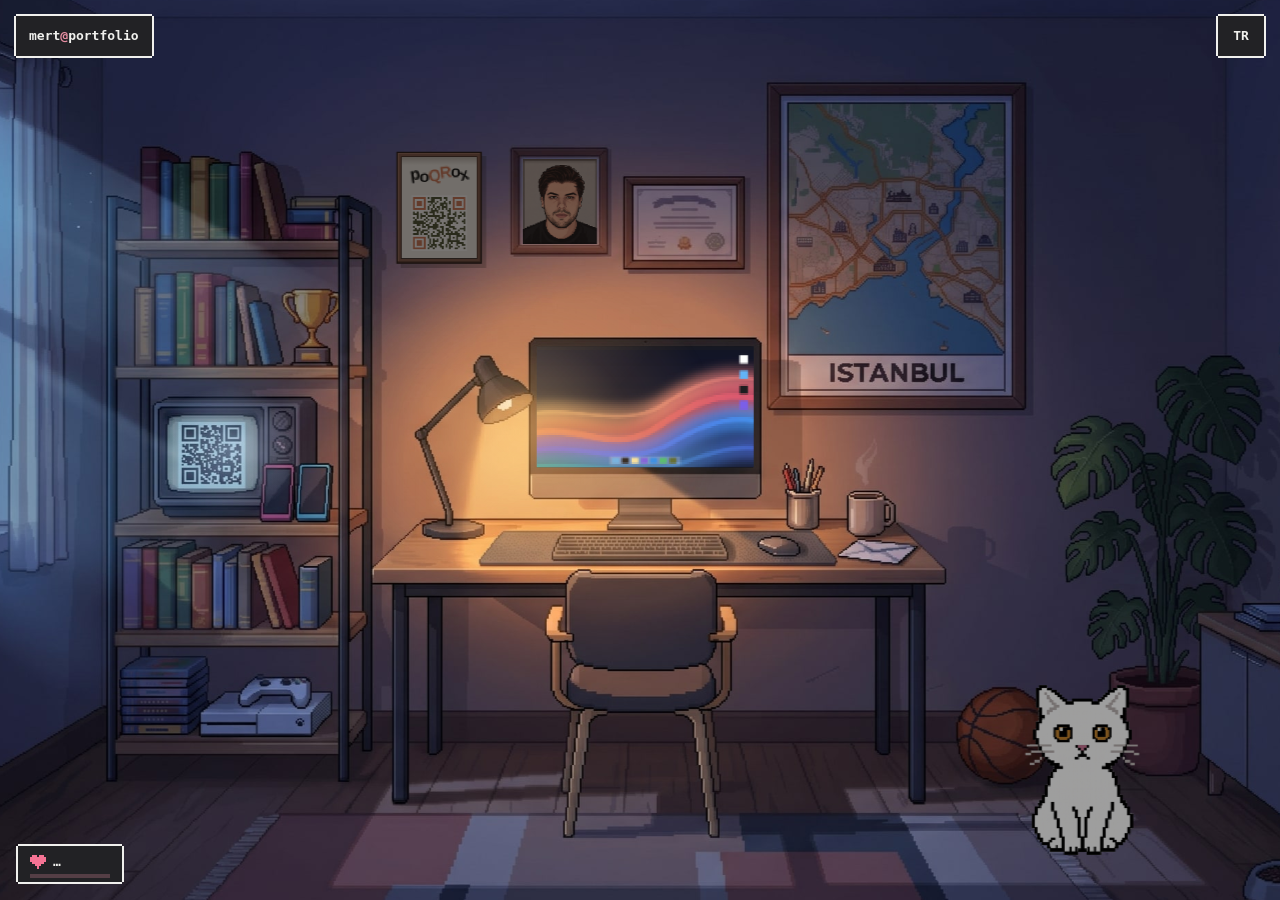
<file: index.html>
<!doctype html>
<html lang="en"><head>
<meta charset="utf-8">
<meta name="viewport" content="width=device-width, initial-scale=1, viewport-fit=cover">
<title>Mert Pural</title>
<meta name="description" content="Mert Pural, Computer Engineering student. Web, desktop and 3D projects.">
<meta name="theme-color" content="#fbf8f3">
<link rel="icon" href="favicon.svg" type="image/svg+xml">
<link rel="icon" href="favicon.png" type="image/png">
<link rel="apple-touch-icon" href="apple-touch-icon.png">
<link rel="manifest" href="manifest.webmanifest">
<meta property="og:type" content="website">
<meta property="og:title" content="Mert Pural">
<meta property="og:description" content="Computer Engineering student. Web, desktop and 3D projects.">
<meta property="og:url" content="https://mertpural.github.io/">
<meta property="og:image" content="https://mertpural.github.io/og.png">
<meta property="og:image:width" content="1200">
<meta property="og:image:height" content="630">
<meta name="twitter:card" content="summary_large_image">
<link rel="stylesheet" href="site.css">
</head>
<body>
<div id="view">
 <div id="room">
  <canvas id="gl" aria-hidden="true"></canvas>
  <img class="bg" data-t="morning" alt="" draggable="false">
  <img class="bg" data-t="day" alt="" draggable="false">
  <img class="bg" data-t="sunset" alt="" draggable="false">
  <img class="bg" data-t="night" alt="" draggable="false">
  <div id="ov">
   <div id="portrait" aria-hidden="true"><img src="assets/portrait.png" alt="" draggable="false"></div>
   <div id="scr" aria-hidden="true"><span>mert@portfolio</span><b></b></div>
   <i class="glow lampglow" aria-hidden="true"></i><i class="glow arcglow" aria-hidden="true"></i>
   <canvas id="dust" aria-hidden="true"></canvas>
   <div id="decor" aria-hidden="true"></div>
   <div id="fx" aria-hidden="true"></div>
   <img id="cat" src="assets/cat/idle_0.png" alt="Meowly" role="button" tabindex="0" draggable="false">
   <a id="mtag" href="https://meowly.vercel.app" target="_blank" rel="noopener">Meowly →</a>
  </div>
 </div>
</div>
<header id="hud">
 <button id="brand" class="px" type="button">mert<i>@</i>portfolio</button>
 <button id="lang" class="px" type="button">TR</button>
</header>
<p id="holiday" class="px" hidden></p>
<div id="cnt" class="px" title="Meowly'ye verilen toplam sevgi" aria-label="Toplam sevgi"><svg viewBox="0 0 7 6" shape-rendering="crispEdges"><path fill="#f57394" d="M1 0h2v1h1V0h2v1h1v2H6v1H5v1H4v1H3V5H2V4H1V3H0V1h1z"/></svg><b></b><i aria-hidden="true"></i></div>
<div id="tip" class="px" aria-hidden="true"></div>
<div id="wall" hidden role="dialog" aria-modal="true" aria-label="Notes">
 <div class="board"></div>
 <div class="chips" aria-hidden="true"><i data-c="yellow"></i><i data-c="pink"></i><i data-c="blue"></i><i data-c="green"></i></div>
 <button class="x px" type="button" aria-label="Close">✕</button>
</div>
<div id="screen" hidden role="dialog" aria-modal="true" aria-label="Mert Pural">
 <div class="mac">
  <header class="menubar">
   <span class="logo" aria-hidden="true"></span><b class="app"></b><span class="menus" aria-hidden="true"></span>
   <span class="right"><button type="button" class="lng"></button><span class="sys" aria-hidden="true"></span><time class="clock"></time><button type="button" class="exit"></button></span>
  </header>
  <div class="desk" role="list"></div>
  <div class="wins"></div>
  <nav class="dock"><div class="dock-in"></div></nav>
 </div>
</div>
<noscript>
 <div class="nojs"><h1>Mert Pural</h1><p>Computer Engineering student. Web, desktop and 3D projects.</p>
 <p><a href="https://github.com/mertpural">GitHub</a> · <a href="https://meowly.vercel.app">Meowly</a> · <a href="mailto:mertpural@gmail.com">Email</a></p></div>
</noscript>
<script type="module" src="js/main.js"></script>
</body></html>
</file>
<file: site.css>
/* Meowly'nin piksel dili: centikli kartlar, tek yazi ailesi (mono), ayni palet. */
:root{--paper:#fbf8f3;--card:#ffffff;--ink:#160c0c;--sub:#8a807d;--line:#ece7e0;--pink:#e88fa3;--pink-bg:#fae8ec;--amber:#cf8c29;--lift:rgba(22,12,12,.18);
 --mono:ui-monospace,"SF Mono","JetBrains Mono",Menlo,Consolas,monospace;color-scheme:light}
:root[data-theme="dark"]{--paper:#121214;--card:#222225;--ink:#f0f0ed;--sub:#9e9ea6;--line:#303034;--pink-bg:#542e3b;--lift:rgba(0,0,0,.5);color-scheme:dark}
*{box-sizing:border-box}
html,body{margin:0;height:100%;overflow:hidden;background:#2a211c;color:var(--ink);font-family:var(--mono);font-size:15px;line-height:1.55;
 -webkit-font-smoothing:antialiased;-webkit-user-select:none;user-select:none;-webkit-tap-highlight-color:transparent}
[data-theme="dark"] body{background:#15131f}

/* piksel cerceve: koseler bir basamak iceri cekik */
.px{background:var(--card);color:var(--ink);box-shadow:0 -2px 0 0 var(--ink),0 2px 0 0 var(--ink),-2px 0 0 0 var(--ink),2px 0 0 0 var(--ink)}

/* ---------- oda ---------- */
#view{position:fixed;inset:0;overflow:hidden;touch-action:none;cursor:grab}
#view.drag{cursor:grabbing}
#room{position:absolute;left:0;top:0;will-change:transform}
.bg{position:absolute;inset:0;width:100%;height:100%;display:block;pointer-events:none}
.bg{opacity:0;transition:opacity .7s ease}
html.mourn #room{filter:saturate(.2)}
/* bayram susleri: duvarin ustunde bayrak dizisi ya da isiklar */
#decor{position:absolute;left:0;right:0;top:2.5%;height:5%;pointer-events:none;display:none;background-repeat:repeat-x;background-size:auto 100%;image-rendering:pixelated}
[data-decor="flags"] #decor{display:block;background-image:url("data:image/svg+xml,%3Csvg xmlns='http://www.w3.org/2000/svg' viewBox='0 0 26 20' shape-rendering='crispEdges'%3E%3Cpath d='M0 1h26' stroke='%235a3b28' stroke-width='1'/%3E%3Crect x='5' y='2' width='16' height='11' fill='%23e30a17'/%3E%3Cpath fill='%23fff' d='M9 5h3v1h-3zM8 6h2v3H8zM9 9h3v1H9zM14 7h3v1h-3zM15 6h1v3h-1z'/%3E%3C/svg%3E")}
[data-decor="lights"] #decor{display:block;background-image:url("data:image/svg+xml,%3Csvg xmlns='http://www.w3.org/2000/svg' viewBox='0 0 60 20' shape-rendering='crispEdges'%3E%3Cpath d='M0 1h60' stroke='%233d2a22' stroke-width='1'/%3E%3Crect x='4' y='2' width='4' height='5' fill='%23ffd86b'/%3E%3Crect x='19' y='3' width='4' height='5' fill='%23ff8fb1'/%3E%3Crect x='34' y='2' width='4' height='5' fill='%237fd1ff'/%3E%3Crect x='49' y='3' width='4' height='5' fill='%23b6ffd9'/%3E%3C/svg%3E");animation:tw 1.2s steps(2) infinite}
@keyframes tw{50%{filter:brightness(.7)}}
/* tiklanabilir alanlar */
.hot{position:absolute;margin:0;padding:0;border:0;background:none;cursor:pointer;font:inherit;border-radius:0;pointer-events:none}
.hot.box{pointer-events:auto}
.hot:focus-visible{outline:2px solid var(--pink)!important;outline-offset:4px}
.hot i{position:absolute;inset:0;opacity:0;transition:opacity .15s;
 background:
  linear-gradient(var(--pink),var(--pink)) 0 0/14px 3px no-repeat,linear-gradient(var(--pink),var(--pink)) 0 0/3px 14px no-repeat,
  linear-gradient(var(--pink),var(--pink)) 100% 0/14px 3px no-repeat,linear-gradient(var(--pink),var(--pink)) 100% 0/3px 14px no-repeat,
  linear-gradient(var(--pink),var(--pink)) 0 100%/14px 3px no-repeat,linear-gradient(var(--pink),var(--pink)) 0 100%/3px 14px no-repeat,
  linear-gradient(var(--pink),var(--pink)) 100% 100%/14px 3px no-repeat,linear-gradient(var(--pink),var(--pink)) 100% 100%/3px 14px no-repeat}
.hot:hover i,.hot:focus-visible i,.edit .hot i{opacity:1}
.hot:focus-visible{outline:none}
.edit .hot{background:rgba(232,143,163,.25)}
/* kedi */
#cat{position:absolute;bottom:4.5%;left:60%;height:18.5%;width:auto;image-rendering:pixelated;image-rendering:crisp-edges;cursor:pointer;translate:-50% 0;transform-origin:50% 100%;animation:breathe 2.2s ease-in-out infinite;-webkit-user-drag:none;outline:none}
@keyframes breathe{50%{transform:scaleY(1.022)}}
[data-theme="dark"] #cat{filter:brightness(.74) saturate(.9)}
#cat:focus-visible{filter:drop-shadow(0 0 0 var(--pink)) drop-shadow(0 0 3px var(--pink))}
#fx{position:absolute;inset:0;pointer-events:none}
.heart,.zz{position:absolute;transform:translateX(-50%);animation:rise 1.4s ease-out forwards}
.heart svg{display:block;width:1.5vw;min-width:18px}
.zz{font-size:max(12px,.95vw);color:var(--sub);white-space:nowrap;margin-left:1.6%}
@keyframes rise{from{opacity:0;translate:0 0}20%{opacity:1}to{opacity:0;translate:0 -34px}}
#mtag{position:absolute;bottom:25%;text-decoration:none;transform:translateX(-50%) translateY(6px);font:inherit;font-size:max(12px,.85vw);font-weight:700;color:#160c0c;background:var(--pink);border:0;padding:5px 10px;cursor:pointer;opacity:0;pointer-events:none;transition:opacity .15s,transform .15s;white-space:nowrap;
 box-shadow:0 -2px 0 0 #160c0c,0 2px 0 0 #160c0c,-2px 0 0 0 #160c0c,2px 0 0 0 #160c0c}
#mtag.on{opacity:1;pointer-events:auto;transform:translateX(-50%)}

/* ---------- ust cubuk ---------- */
#hud{position:fixed;top:calc(16px + env(safe-area-inset-top));left:calc(16px + env(safe-area-inset-left));right:calc(16px + env(safe-area-inset-right));z-index:4;display:flex;justify-content:space-between;align-items:flex-start;pointer-events:none}
#hud button{pointer-events:auto;border:0;font:inherit;font-size:13px;font-weight:700;cursor:pointer;padding:9px 13px;min-height:40px}
#hud button:hover{background:var(--pink-bg)}
#hud button:active{transform:translateY(2px)}
#brand i{font-style:normal;color:var(--pink)}
#lang{min-width:46px}
button:focus-visible,a:focus-visible{outline:2px solid var(--pink);outline-offset:3px}
#holiday{position:fixed;left:50%;top:calc(18px + env(safe-area-inset-top));transform:translateX(-50%);margin:0;z-index:3;font-size:13px;padding:8px 14px;max-width:calc(100vw - 230px);text-align:center;pointer-events:none}
/* sevgi bari: toplam sayi hep gorunur; alttaki ince cubuk bu turdaki senin sevgin (dolunca kedi puf olur) */
#cnt{position:fixed;left:calc(18px + env(safe-area-inset-left));bottom:calc(18px + env(safe-area-inset-bottom));z-index:3;display:flex;align-items:center;gap:7px;padding:6px 12px 10px;min-width:104px;font-size:13px;font-weight:700;pointer-events:auto;cursor:default}
#cnt i{position:absolute;left:12px;right:12px;bottom:4px;height:4px;background:rgba(232,143,163,.25)}
#cnt i::after{content:"";position:absolute;inset:0 auto 0 0;width:var(--fill,0%);background:var(--pink);transition:width .25s}
#cnt.bump svg{animation:bump .35s}
@keyframes bump{40%{transform:scale(1.35)}}
#cat.gone{visibility:hidden;pointer-events:none}
.puff{position:absolute;width:.55vw;min-width:6px;aspect-ratio:1;background:#f4efe8;box-shadow:0 0 0 1px rgba(60,40,30,.25);transform:translate(-50%,50%);animation:puff .9s ease-out forwards;z-index:4}
@keyframes puff{0%{opacity:0;translate:0 0;scale:.6}15%{opacity:1}100%{opacity:0;translate:var(--dx) var(--dy);scale:1.6}}
#cnt svg{width:16px;display:block}
#tip{position:fixed;z-index:5;font-size:12px;font-weight:700;padding:4px 9px;opacity:0;pointer-events:none;white-space:nowrap;transition:opacity .1s}
#tip.on{opacity:1}

/* ---------- ekranin ici ---------- */
#screen{position:fixed;inset:0;z-index:10;opacity:0;transition:opacity .2s;-webkit-user-select:text;user-select:text}
#screen[hidden]{display:none}
#screen.on{opacity:1}
.path{flex:1;min-width:0;font-size:13px;font-weight:700;white-space:nowrap;overflow:hidden;text-overflow:ellipsis}
.x{font:inherit;font-size:14px;background:none;border:0;color:var(--ink);width:36px;height:32px;cursor:pointer}
.x:hover{background:var(--pink-bg)}
.view{flex:1;min-width:0;overflow-y:auto;padding:26px clamp(18px,4vw,42px) 44px;outline:none;overscroll-behavior:contain}
.view p{margin:0 0 14px;max-width:64ch}
.eyebrow{font-size:12px;letter-spacing:.14em;text-transform:uppercase;color:var(--amber);margin-bottom:12px!important;font-weight:700}
.view h2{font-size:clamp(28px,5vw,40px);line-height:1.1;margin:0 0 6px;letter-spacing:-.03em}
.role{color:var(--sub);margin-bottom:22px!important}
.muted{color:var(--sub);font-size:13.5px}
.facts{margin:26px 2px 0;display:grid;grid-template-columns:repeat(auto-fit,minmax(170px,1fr));gap:14px}
.facts div{padding:11px 14px}
.facts dt{font-size:11px;letter-spacing:.1em;text-transform:uppercase;color:var(--sub)}
.facts dd{margin:3px 0 0;font-weight:700}
.card{padding:18px 20px;margin:2px 2px 18px;scroll-margin:14px}
.card.focus{box-shadow:0 -2px 0 0 var(--pink),0 2px 0 0 var(--pink),-2px 0 0 0 var(--pink),2px 0 0 0 var(--pink),0 0 0 6px var(--pink-bg)}
.card header{display:flex;flex-wrap:wrap;align-items:center;gap:10px;margin-bottom:8px}
.card h3{font-size:19px;margin:0;letter-spacing:-.02em}
.status{font-size:11px;padding:2px 8px;background:var(--pink-bg);font-weight:700}
.lead{font-weight:700}
.chips{list-style:none;margin:4px 0 14px;padding:0;display:flex;flex-wrap:wrap;gap:6px}
.chips li{font-size:11.5px;color:var(--sub);border:1px solid var(--line);padding:2px 8px}
.chips.big li{font-size:13px;color:var(--ink);padding:6px 11px;background:var(--card)}
.grp{font-size:12px;letter-spacing:.1em;text-transform:uppercase;color:var(--sub);margin:22px 0 8px;font-weight:400}
.links{display:flex;flex-wrap:wrap;gap:12px;align-items:center}
.btn{font-size:13px;color:#fff;background:var(--ink);padding:7px 13px;text-decoration:none;font-weight:700}
[data-theme="dark"] .btn{color:#121214}
.btn+.btn{background:none;color:var(--ink);box-shadow:inset 0 0 0 2px var(--ink)}
.btn:hover{background:var(--pink);color:#160c0c}
.postits{list-style:none;margin:18px 0 0;padding:0;display:grid;grid-template-columns:repeat(auto-fill,minmax(150px,1fr));gap:20px}
.postits li{aspect-ratio:1;padding:14px;font-size:13px;line-height:1.45;color:#2a2620;transform:rotate(var(--r));box-shadow:0 5px 0 var(--lift);border-top:10px solid rgba(0,0,0,.1)}
.postits .yellow{background:#ffe27a}.postits .pink{background:#ffadc0}.postits .blue{background:#a9d6ff}.postits .green{background:#bdeeae}
.rows{list-style:none;margin:18px 0 0;padding:0;border-top:2px solid var(--line)}
.rows li{display:flex;gap:16px;align-items:baseline;padding:14px 2px;border-bottom:2px solid var(--line)}
.rows span{font-size:12px;letter-spacing:.1em;text-transform:uppercase;color:var(--sub);width:90px;flex:none}
.rows a{color:var(--ink);font-weight:700;text-decoration:underline;text-decoration-color:var(--pink);text-decoration-thickness:2px;text-underline-offset:4px;word-break:break-all}
.rows a:hover{background:var(--pink-bg)}
.nojs{position:fixed;inset:0;display:flex;flex-direction:column;align-items:center;justify-content:center;text-align:center;padding:24px;background:var(--paper);z-index:20}

@media (max-width:640px){
 .view{padding:22px 18px calc(44px + env(safe-area-inset-bottom))}
 .x{width:44px;height:40px}
 #holiday{top:calc(70px + env(safe-area-inset-top));max-width:92vw}
}
@media (prefers-reduced-motion:reduce){.scr b,.pin,.hot::after,#cat{animation:none}.bg,#screen,.mw{transition:none}}
/* ziyaretci notlari */
.noteform{padding:16px 18px;margin:6px 2px 26px;display:grid;gap:12px;max-width:560px}
.noteform label>span{display:block;font-size:11px;letter-spacing:.1em;text-transform:uppercase;color:var(--sub);margin-bottom:4px}
.noteform input[name=name],.noteform textarea{width:100%;font:inherit;color:var(--ink);background:var(--paper);border:2px solid var(--line);border-radius:0;padding:8px 10px;resize:vertical}
.noteform input:focus,.noteform textarea:focus{outline:none;border-color:var(--pink)}
.noteform .hp{position:absolute;left:-9999px;width:1px;height:1px;opacity:0}
.noteform .row{display:flex;justify-content:space-between;align-items:center;gap:14px;flex-wrap:wrap}
.noteform button{border:0;font:inherit;font-size:13px;font-weight:700;cursor:pointer}
.noteform button:disabled{opacity:.5}
.noteform .msg{margin:0;min-height:1.4em}
.swatches{display:flex;gap:8px}
.swatches input{position:absolute;opacity:0}
.swatches span{display:block;width:26px;height:26px;cursor:pointer;box-shadow:0 0 0 2px var(--line)}
.swatches input:checked+span{box-shadow:0 0 0 2px var(--ink)}
.swatches input:focus-visible+span{outline:2px solid var(--pink);outline-offset:3px}
.swatches .yellow span{background:#ffe27a}.swatches .pink span{background:#ffadc0}.swatches .blue span{background:#a9d6ff}.swatches .green span{background:#bdeeae}
.postits li small{display:block;margin-top:8px;font-size:11px;opacity:.65}
.postits li small::before{content:"— "}
.postits li{word-break:break-word;overflow:hidden}
.postits .empty{aspect-ratio:auto;transform:none;box-shadow:none;border:0;padding:0;grid-column:1/-1;background:none}
/* ekranin ici bir monitor gibi: gunun saatinden bagimsiz, her zaman koyu */
/* ---------- not duvari ---------- */
#wall{position:fixed;inset:0;z-index:12;opacity:0;transition:opacity .26s;background:#e9cfa6;overflow:hidden;-webkit-user-select:none;user-select:none;touch-action:none}
#wall[hidden]{display:none}
#wall.on{opacity:1}
[data-tod="morning"] #wall{background:#e6dfe9}
[data-tod="sunset"] #wall{background:#e3a184}
[data-tod="night"] #wall{background:#3a365c}
/* duvar dokusu: ince piksel benekler ve yumusak isik */
#wall::before{content:"";position:absolute;inset:0;pointer-events:none;
 background:radial-gradient(120% 90% at 20% 0%,rgba(255,244,214,.55),transparent 60%),
  repeating-linear-gradient(0deg,rgba(90,60,40,.035) 0 2px,transparent 2px 9px),repeating-linear-gradient(90deg,rgba(90,60,40,.03) 0 2px,transparent 2px 13px)}
[data-tod="night"] #wall::before{background:radial-gradient(60% 50% at 50% 100%,rgba(255,190,110,.22),transparent 70%)}
#wall .board{position:absolute;inset:64px 24px 24px 96px}
#wall>.x{position:absolute;top:calc(16px + env(safe-area-inset-top));right:16px;border:0;font:inherit;font-size:14px;font-weight:700;width:44px;height:40px;cursor:pointer;z-index:3}
#wall>.x:hover{background:var(--pink-bg)}
#wall .chips{position:absolute;left:20px;top:50%;transform:translateY(-50%);display:flex;flex-direction:column;gap:14px;z-index:2}
#wall .chips i{display:block;width:52px;height:52px;cursor:grab;box-shadow:0 4px 0 rgba(40,20,10,.22);border-top:8px solid rgba(0,0,0,.1);transition:transform .15s;touch-action:none}
#wall .chips i:hover{transform:translateX(6px) rotate(-4deg)}
#wall .chips i:nth-child(1),.note.yellow{background:#ffe27a}#wall .chips i:nth-child(2),.note.pink{background:#ffadc0}#wall .chips i:nth-child(3),.note.blue{background:#a9d6ff}#wall .chips i:nth-child(4),.note.green{background:#bdeeae}
.note{position:absolute;width:150px;min-height:150px;padding:14px 12px 10px;color:#2a2620;font-size:13px;line-height:1.4;transform:translate(-50%,-50%) rotate(var(--r,0deg));box-shadow:0 5px 0 rgba(40,20,10,.2);border-top:10px solid rgba(0,0,0,.1);word-break:break-word;display:flex;flex-direction:column;gap:8px}
.note p{margin:0;flex:1}
.note small{font-size:11px;opacity:.65}.note small::before{content:"— "}
.note.in{animation:noteIn .35s cubic-bezier(.2,1.3,.4,1) both}
@keyframes noteIn{from{opacity:0;transform:translate(-50%,-56%) rotate(var(--r,0deg)) scale(.9)}}
/* taslak: havada, hafif buyuk; yapisinca duvara "pat" diye oturur */
.note.draft{--r:0deg;width:190px;z-index:5;cursor:grab;transform:translate(-50%,-50%) scale(1.04);box-shadow:0 14px 0 rgba(40,20,10,.16),0 0 0 2px #160c0c}
.note.draft.held{cursor:grabbing;transform:translate(-50%,-54%) rotate(-3deg) scale(1.08);box-shadow:0 22px 0 rgba(40,20,10,.12),0 0 0 2px #160c0c}
.note.draft textarea,.note.draft input[name=name]{font:inherit;color:#2a2620;background:rgba(255,255,255,.45);border:0;border-radius:0;padding:6px 7px;width:100%;resize:none}
.note.draft textarea:focus,.note.draft input:focus{outline:2px solid #160c0c}
.note.draft .hp{position:absolute;left:-9999px;width:1px;height:1px;opacity:0}
.note .act{display:flex;align-items:center;justify-content:space-between;gap:8px}
.note .msg{font-size:11px;line-height:1.3}
.note.draft button{font:inherit;font-size:12px;font-weight:700;border:0;background:#160c0c;color:#fff;padding:6px 10px;cursor:pointer;margin-left:auto}
.note.draft button:disabled{opacity:.5}
.note.stuck{animation:stick .5s cubic-bezier(.2,1.5,.4,1) both;z-index:4}
@keyframes stick{0%{transform:translate(-50%,-58%) rotate(-4deg) scale(1.18);box-shadow:0 26px 0 rgba(40,20,10,.1)}55%{transform:translate(-50%,-49%) rotate(var(--r,0deg)) scale(.95);box-shadow:0 1px 0 rgba(40,20,10,.3)}100%{transform:translate(-50%,-50%) rotate(var(--r,0deg)) scale(1)}}
@media (max-width:640px){#wall .board{inset:64px 10px 16px 72px}#wall .chips{left:10px}#wall .chips i{width:44px;height:44px}.note{width:118px;min-height:118px;font-size:12px;padding:10px 9px 8px}.note.draft{width:160px}}
@media (prefers-reduced-motion:reduce){.note.in,.note.stuck{animation:none}#wall{transition:none}}
/* tek konulu kucuk pencere (yasadigim yer) */

/* ---------- oda katmanlari ---------- */
#gl{position:absolute;inset:0;width:100%;height:100%;display:block}
.nogl #gl{display:none}
html:not(.nogl) .bg{display:none}
/* resmin ustundeki her sey: kenar kaymasi payi kadar buyutulmus kutu (derinlik efektiyle hizali) */
#ov{position:absolute;inset:0;transform:scale(1.0225);transform-origin:50% 50%}
.nogl #ov{transform:none}
#portrait{position:absolute;left:42.19%;top:18.07%;width:4.96%;height:9.86%;background:#e8e0d0;overflow:hidden;box-shadow:inset 0 0 0 2px rgba(90,60,40,.25),inset 0 3px 6px rgba(60,40,25,.25);display:flex;align-items:center;justify-content:center;pointer-events:none;transition:filter .8s}
#portrait img{width:100%;height:100%;object-fit:cover;box-shadow:0 0 0 1px rgba(60,40,25,.35)}
[data-tod="night"] #portrait{filter:brightness(.48) saturate(.7) hue-rotate(-10deg)}
[data-tod="sunset"] #portrait{filter:brightness(.92) sepia(.3) saturate(1.15)}
[data-tod="morning"] #portrait{filter:brightness(1.02) saturate(.9) hue-rotate(6deg)}
#scr{position:absolute;left:43.2%;top:39.2%;width:13.6%;height:14.3%;container-type:size;display:flex;align-items:center;justify-content:center;pointer-events:none;color:#f0f0ed;transition:opacity .3s}
#scr span{font-size:8.6cqw;letter-spacing:-.02em;margin-right:2.5cqw}
#scr b{width:4cqw;height:10cqw;background:var(--pink);animation:blink 1s step-end infinite}
[data-tod="night"] #scr{text-shadow:0 0 1.4cqw rgba(232,143,163,.7)}
.dive #scr{opacity:0}
#dust{position:absolute;inset:0;width:100%;height:100%;image-rendering:pixelated;pointer-events:none;mix-blend-mode:screen}
.glow{position:absolute;pointer-events:none;border-radius:50%;opacity:0;transition:opacity 1s;mix-blend-mode:screen}
.lampglow{left:31%;top:30%;width:24%;height:36%;background:radial-gradient(closest-side,rgba(255,196,110,.42),rgba(255,170,80,.12) 55%,transparent);animation:flick 4s ease-in-out infinite}
.arcglow{left:20.5%;top:43%;width:9%;height:14%;background:radial-gradient(closest-side,rgba(200,225,255,.45),transparent);animation:flick 2.6s ease-in-out infinite}
[data-tod="night"] .glow{opacity:1}
@keyframes flick{0%,100%{filter:brightness(1)}45%{filter:brightness(1.12)}50%{filter:brightness(.92)}55%{filter:brightness(1.08)}}
[data-theme="dark"] #cat{filter:brightness(.62) saturate(.85) hue-rotate(-8deg)}
[data-tod="sunset"] #cat{filter:sepia(.25) saturate(1.15) brightness(.97)}
#fx{z-index:4}
/* ---------- PC'ye girme: monitore dalinca ekran camla ayni renkte, tam ekran ---------- */
/* hobiler */
.hob{list-style:none;margin:18px 2px 0;padding:0;display:grid;grid-template-columns:repeat(auto-fit,minmax(220px,1fr));gap:16px}
.hob>li{padding:16px 18px}
.hob>li>h3{margin:0 0 6px;font-size:16px}
.hob>li>p{margin:0;color:var(--sub);font-size:14px}
.hob .tags{margin-top:10px}
.empty-work{margin:6px 2px 22px;padding:14px 16px;color:var(--sub);font-size:13.5px;border:2px dashed var(--line)}
/* WebGL varken portre, ekran yazisi ve kedi odanin resmine islenir (dalga ve derinlik onlara da gecer) */
.glov #portrait,.glov #scr{visibility:hidden}
.glov #cat{opacity:0}
.glov #cat:focus-visible{opacity:1}
/* ---------- bilgisayar: Mac'e benzeyen masaustu ---------- */
.mac{--paper:#fff;--card:#f5f5f7;--ink:#1d1d1f;--sub:#6e6e73;--line:#e3e3e8;--pink-bg:#fde7ee;--amber:#c7741c;--accent:#0a7aff;
  position:absolute;inset:0;display:flex;flex-direction:column;font-family:-apple-system,BlinkMacSystemFont,"SF Pro Text","Helvetica Neue","Segoe UI",system-ui,sans-serif;font-size:14px;color:var(--ink);letter-spacing:-.005em;
  background:radial-gradient(120% 85% at 12% 108%,#ffb27a 0,rgba(255,178,122,0) 58%),radial-gradient(90% 70% at 92% 100%,#d0659e 0,rgba(208,101,158,0) 62%),radial-gradient(70% 60% at 70% 10%,#7d6ce0 0,rgba(125,108,224,0) 70%),linear-gradient(170deg,#28336e 0,#5a4aa6 46%,#e1828b 100%)}
.mac.dark{--paper:#232326;--card:#2c2c30;--ink:#f2f2f4;--sub:#9d9da6;--line:#3a3a3f;--pink-bg:#4a2a36;--amber:#f0a442;--accent:#3d9bff;color-scheme:dark;
  background:radial-gradient(120% 85% at 12% 108%,#a3502c 0,rgba(163,80,44,0) 58%),radial-gradient(90% 70% at 92% 100%,#6d2a5a 0,rgba(109,42,90,0) 62%),linear-gradient(170deg,#0d1130 0,#221a4a 50%,#4a2440 100%)}
.mac.solo{background:rgba(18,10,8,.38)}
.mac.solo .menubar,.mac.solo .desk,.mac.solo .dock{display:none}
.mac button{font:inherit;color:inherit}
.menubar{flex:none;height:28px;padding:0 10px;padding-top:env(safe-area-inset-top);display:flex;align-items:center;gap:16px;font-size:13px;color:#1d1d1f;background:rgba(246,246,248,.62);-webkit-backdrop-filter:blur(24px) saturate(1.6);backdrop-filter:blur(24px) saturate(1.6);box-shadow:0 1px 0 rgba(0,0,0,.08);position:relative;z-index:5}
.mac.dark .menubar{color:#f2f2f4;background:rgba(30,30,34,.55)}
.menubar .logo svg{width:15px;height:15px;display:block}
.menubar .app{font-weight:700}
.menubar .menus{display:flex;gap:16px;opacity:.86}
.menubar .right{margin-left:auto;display:flex;align-items:center;gap:12px}
.menubar .sys{display:flex;gap:10px;align-items:center}.menubar .sys svg{height:13px;width:auto}
.menubar .clock{font-variant-numeric:tabular-nums;white-space:nowrap}
.menubar .lng,.menubar .exit{background:none;border:0;padding:2px 7px;border-radius:5px;cursor:pointer;font-size:13px}
.menubar .lng:hover,.menubar .exit:hover{background:rgba(0,0,0,.08)}.mac.dark .menubar .lng:hover,.mac.dark .menubar .exit:hover{background:rgba(255,255,255,.12)}
.menubar .exit{font-weight:600}
/* masaustu simgeleri: Mac'teki gibi sag ustten asagi */
.desk{position:absolute;top:44px;right:18px;bottom:96px;display:grid;grid-auto-flow:column;grid-template-rows:repeat(auto-fill,98px);grid-auto-columns:96px;direction:rtl;gap:6px 10px;z-index:1}
.ico{direction:ltr;display:flex;flex-direction:column;align-items:center;gap:5px;background:none;border:0;padding:6px 2px;cursor:pointer;border-radius:8px}
.ico .i{width:58px;height:54px;display:flex;align-items:center;justify-content:center;border-radius:10px;padding:2px}
.ico .i svg{width:100%;height:100%;filter:drop-shadow(0 2px 3px rgba(0,0,0,.25))}
.ico .n{font-size:12px;font-weight:600;line-height:1.25;padding:1px 6px;border-radius:4px;color:#fff;text-shadow:0 1px 3px rgba(0,0,0,.6);text-align:center;max-width:92px}
.ico.sel .i,.ico:focus-visible .i{background:rgba(0,0,0,.22)}
.ico.sel .n,.ico:focus-visible .n{background:var(--accent);text-shadow:none}
.ico:focus{outline:none}
/* dock */
.dock{position:absolute;left:0;right:0;bottom:calc(8px + env(safe-area-inset-bottom));display:flex;justify-content:center;z-index:4;pointer-events:none}
.dock-in{pointer-events:auto;display:flex;align-items:flex-end;gap:7px;padding:6px 9px 8px;border-radius:22px;background:rgba(255,255,255,.16);border:1px solid rgba(255,255,255,.26);-webkit-backdrop-filter:blur(26px) saturate(1.6);backdrop-filter:blur(26px) saturate(1.6);box-shadow:0 0 0 1px rgba(255,255,255,.35) inset,0 10px 30px rgba(0,0,0,.25);max-width:calc(100vw - 16px);overflow-x:auto;overflow-y:visible}
.mac.dark .dock-in{background:rgba(30,30,36,.42);border-color:rgba(255,255,255,.14);box-shadow:0 0 0 1px rgba(255,255,255,.12) inset,0 10px 30px rgba(0,0,0,.4)}
.dk{--s:1;position:relative;background:none;border:0;padding:0;cursor:pointer;width:calc(50px * var(--s));transition:width .12s ease-out;flex:none}
.dk .i{display:block;width:100%;aspect-ratio:1}.dk .i svg{width:100%;height:100%;display:block;filter:drop-shadow(0 3px 4px rgba(0,0,0,.25))}
.dk .tip{position:absolute;bottom:calc(100% + 10px);left:50%;transform:translateX(-50%);white-space:nowrap;font-size:12px;padding:3px 9px;border-radius:6px;background:rgba(240,240,242,.92);color:#1d1d1f;box-shadow:0 2px 8px rgba(0,0,0,.2);opacity:0;pointer-events:none;transition:opacity .1s}
.dk:hover .tip,.dk:focus-visible .tip{opacity:1}
.dk .dot{position:absolute;left:50%;bottom:-6px;width:4px;height:4px;border-radius:50%;background:rgba(255,255,255,.85);transform:translateX(-50%);opacity:0}
.mac.dark .dk .dot{background:rgba(255,255,255,.75)}
.dk.on .dot{opacity:1}
.dk.hop .i{animation:hop .5s ease-out}
@keyframes hop{30%{transform:translateY(-14px)}60%{transform:translateY(0)}80%{transform:translateY(-4px)}}
.dk:focus{outline:none}.dk:focus-visible .i{outline:2px solid var(--accent);outline-offset:3px;border-radius:14px}
.sep{width:1px;align-self:stretch;margin:8px 3px;background:rgba(255,255,255,.3)}.mac.dark .sep{background:rgba(255,255,255,.2)}
/* pencereler */
.wins{position:absolute;top:28px;left:0;right:0;bottom:84px;z-index:2;pointer-events:none}
.mac.solo .wins{top:0;bottom:0}
.mw{pointer-events:auto;position:absolute;display:flex;flex-direction:column;background:var(--paper);border-radius:12px;overflow:hidden;box-shadow:0 0 0 .5px rgba(0,0,0,.25),0 22px 60px rgba(0,0,0,.35),0 4px 14px rgba(0,0,0,.18);opacity:0;transform:scale(.96);transition:opacity .16s,transform .16s}
.mw.in{opacity:1;transform:none}
.mw.min{opacity:0;transform:translateY(60%) scale(.2);transition:opacity .18s,transform .18s}
.mw:not(.front){box-shadow:0 0 0 .5px rgba(0,0,0,.2),0 10px 30px rgba(0,0,0,.22)}
.mw.max{left:0!important;top:0!important;width:100%!important;height:100%!important;border-radius:0}
.mw-bar{flex:none;height:38px;display:flex;align-items:center;padding:0 12px;background:var(--card);border-bottom:1px solid var(--line);cursor:default;user-select:none;-webkit-user-select:none;position:relative}
.lights{display:flex;gap:8px;position:relative;z-index:1}
.l{width:12px;height:12px;border-radius:50%;border:0;padding:0;cursor:pointer;box-shadow:inset 0 0 0 .5px rgba(0,0,0,.2)}
.l.cl{background:#ff5f57}.l.mn{background:#febc2e}.l.zm{background:#28c840}
.mw:not(.front) .l{background:#cdcdd2}.mac.dark .mw:not(.front) .l{background:#55555b}
.l:focus-visible{outline:2px solid var(--accent);outline-offset:2px}
.ttl{position:absolute;left:0;right:0;text-align:center;font-weight:600;font-size:13px;color:var(--sub);pointer-events:none;white-space:nowrap;overflow:hidden;text-overflow:ellipsis;padding:0 90px}
.mw.front .ttl{color:var(--ink)}
.mw-body{flex:1;min-height:0;overflow:auto;padding:22px 26px 30px;outline:none;overscroll-behavior:contain}
.mac .view h2{font-size:28px;letter-spacing:-.02em;margin:0 0 4px}
.mac .eyebrow{font-size:11px;color:var(--amber);letter-spacing:.08em}
.mac .facts div,.mac .hob>li{background:var(--card);border-radius:10px}
.mac .chips li{border-radius:6px;background:var(--card);border-color:var(--line)}
.mac .status{border-radius:6px;padding:2px 8px;color:var(--ink)}
.mac .btn{border-radius:8px;background:var(--accent);color:#fff}.mac .btn:hover{background:#0062d6;color:#fff}
.mac .btn+.btn{background:none;color:var(--accent);box-shadow:inset 0 0 0 1.5px var(--accent)}
.mac .rows a{text-decoration-color:var(--accent);color:var(--ink)}.mac .rows a:hover{background:none;color:var(--accent)}
.mac .empty-work{border:1.5px dashed var(--line);border-radius:10px}
/* proje penceresi */
.proj header{display:flex;align-items:center;gap:16px;margin-bottom:14px}
.proj .pi{width:64px;height:64px;flex:none}.proj .pi svg{width:100%;height:100%;filter:drop-shadow(0 3px 5px rgba(0,0,0,.2))}
.proj h2{margin:0 0 4px!important}
/* proje klasoru: Finder gibi simge izgarasi */
.finder .grid{display:grid;grid-template-columns:repeat(auto-fill,minmax(96px,1fr));gap:8px;margin-bottom:12px}
.finder .ico .n{color:var(--ink);text-shadow:none}
.finder .ico:hover .i{background:rgba(0,0,0,.06)}.mac.dark .finder .ico:hover .i{background:rgba(255,255,255,.08)}
.finder .grp:first-child{margin-top:0}
/* terminal penceresi (yetenekler) */
.term-w{background:#1b1b1e}
.term-w .mw-bar{background:#2a2a2e;border-bottom-color:#111}.term-w .ttl{color:#c9c9cf}.term-w.front .ttl{color:#ececf0}
.term-w .mw-body{padding:16px 18px 24px}
.term{font:13px/1.65 ui-monospace,"SF Mono",Menlo,Consolas,monospace;color:#e6e6ea}
.term p{margin:0}
.term .pr{color:#7ee08a}.term .dim{color:#8a8a93;margin-bottom:10px}
.term .k{color:#7cc4ff;font-weight:700}
.term .items{display:flex;flex-wrap:wrap;gap:4px 16px;padding-left:18px;margin-bottom:10px}
.term .cur{display:inline-block;width:8px;height:15px;background:#e6e6ea;vertical-align:-3px;animation:blink 1s step-end infinite}
@keyframes blink{50%{opacity:0}}
/* bilgisayara girerken masaustu ekrandan buyuyerek gelir */
#screen.dive .mac{animation:boot .45s cubic-bezier(.2,.8,.2,1)}
@keyframes boot{from{opacity:0;transform:scale(1.04)}}
/* telefon: simgeler ustte izgara, pencereler tam ekran, dock kaydirilir */
@media (max-width:699px){
  .menubar .menus,.menubar .sys{display:none}
  .menubar{gap:10px;height:auto;min-height:30px}
  .desk{left:12px;right:12px;top:calc(46px + env(safe-area-inset-top));bottom:auto;direction:ltr;grid-auto-flow:row;grid-template-columns:repeat(4,1fr);grid-template-rows:none;grid-auto-rows:96px}
  .wins{top:calc(30px + env(safe-area-inset-top));bottom:calc(78px + env(safe-area-inset-bottom))}
  .mac.solo .wins{top:0;bottom:0}
  .mw{left:0!important;top:0!important;width:100%!important;height:100%!important;border-radius:0}
  .mac:not(.solo) .mw{border-radius:12px 12px 0 0}
  .dk{width:46px!important}
  .dk[data-open^="p:"],.sep{display:none}
  .mw-body{padding:18px 18px 28px}
}

.mac{background-size:cover;background-position:center}
.menubar{color:#f4f4f6;background:rgba(28,28,32,.35)}
.menubar .lng:hover,.menubar .exit:hover{background:rgba(255,255,255,.14)}
/* terminal: hazir komut dugmeleri + yazma satiri */
.term .out .blk{margin-bottom:10px}
.term .big{font-size:18px;font-weight:700;color:#fff}
.term .hl{display:flex;gap:14px}.term .hl .k{min-width:120px}
.term .err{color:#ff7b72}
.term a{color:#7cc4ff}
.term .lk{background:none;border:0;padding:0;color:#7cc4ff;font:inherit;font-weight:700;cursor:pointer;text-decoration:underline;text-underline-offset:3px}
.term .in{display:flex;align-items:center;gap:8px;margin-top:4px}
.term .in input{flex:1;min-width:0;background:none;border:0;outline:none;color:#fff;font:inherit;caret-color:#7ee08a;padding:2px 0}
.term .cmds{display:flex;flex-wrap:wrap;gap:6px;margin-top:14px;padding-top:12px;border-top:1px solid #2e2e33}
.term .cmds button{font:12px ui-monospace,"SF Mono",Menlo,Consolas,monospace;color:#e6e6ea;background:#2a2a2f;border:1px solid #3a3a40;border-radius:6px;padding:5px 9px;cursor:pointer}
.term .cmds button:hover{background:#34343a;border-color:#7ee08a;color:#7ee08a}
.trashv{display:flex;flex-direction:column;align-items:center;text-align:center;gap:10px;padding-top:10px;color:var(--sub)}.trashv svg{width:72px}
/* menu cubugu dugmeleri ve acilir menu */
.menubar .menus{gap:2px}
.menubar .mi,.menubar .logo{background:none;border:0;padding:3px 8px;border-radius:5px;cursor:default;font-size:13px;line-height:1}
.menubar .logo{display:flex;align-items:center;padding:4px 8px;cursor:default}
.menubar .mi.act,.menubar .logo.act,.menubar .mi:hover,.menubar .logo:hover{background:rgba(255,255,255,.18)}
.dd{position:absolute;top:26px;z-index:50;min-width:220px;padding:5px;border-radius:9px;background:rgba(242,242,245,.86);-webkit-backdrop-filter:blur(30px) saturate(1.8);backdrop-filter:blur(30px) saturate(1.8);box-shadow:0 0 0 .5px rgba(0,0,0,.25),0 12px 34px rgba(0,0,0,.3);color:#1d1d1f;font-size:13px}
.mac.dark .dd{background:rgba(42,42,46,.86);color:#f2f2f4;box-shadow:0 0 0 .5px rgba(255,255,255,.15),0 12px 34px rgba(0,0,0,.5)}
.dd button{display:block;width:100%;text-align:left;background:none;border:0;padding:5px 10px;border-radius:5px;cursor:default;font-size:13px}
.dd button:hover:not(:disabled),.dd button:focus-visible{background:var(--accent);color:#fff;outline:none}
.dd button:disabled{opacity:.4}
.dd hr{border:0;border-top:1px solid rgba(0,0,0,.12);margin:5px 6px}.mac.dark .dd hr{border-color:rgba(255,255,255,.14)}
/* "Bu Mac hakkinda" */
.sysv{text-align:center}.sysv img{width:96px;height:96px;object-fit:cover;object-position:50% 20%;border-radius:50%;box-shadow:0 2px 10px rgba(0,0,0,.25)}
.sysv h2{margin:12px 0 2px!important;font-size:24px!important}.sysv .dim{color:var(--sub);margin:0 0 16px!important}
.sysv dl{margin:0;text-align:left;font-size:13px}.sysv dl div{display:flex;gap:12px;padding:4px 0}.sysv dt{width:110px;flex:none;text-align:right;color:var(--sub)}.sysv dd{margin:0;font-weight:600}
/* terminal satirlari tek tek gelir */
.term .wait{display:none}
.term .show{animation:tline .12s ease-out}
@keyframes tline{from{opacity:0;transform:translateY(2px)}}
/* dock: etiket yok, buyutme yumusak; simgeler yalnizca kendi ustune tiklaninca acilir */
.dk .tip{display:none}
.dock .dk{transition:width .18s cubic-bezier(.2,.8,.2,1)}
.dock.mag .dk{transition:width .06s linear}
.desk .ico,.finder .ico{pointer-events:none}
.desk .ico .i,.desk .ico .n,.finder .ico .i,.finder .ico .n{pointer-events:auto;cursor:pointer}
.ico .n{display:inline-block}
/* dock (macOS gibi): cubugun yuksekligi sabit kalir; simge yukari dogru buyur, yanlara dogru yer acar */
.dock-in{overflow:visible;height:66px;box-sizing:border-box;align-items:flex-end}
.dk{height:50px;width:calc(50px * var(--s))}
.dk .i{position:absolute;left:50%;bottom:0;width:calc(50px * var(--s));height:calc(50px * var(--s));transform:translateX(-50%);transition:width .18s cubic-bezier(.2,.8,.2,1),height .18s cubic-bezier(.2,.8,.2,1)}
.dock.mag .dk .i{transition:width .06s linear,height .06s linear}
.dk.hop .i{animation:hop2 .5s ease-out}
@keyframes hop2{30%{transform:translate(-50%,-14px)}60%{transform:translate(-50%,0)}80%{transform:translate(-50%,-4px)}}
@media (max-width:699px){.dock-in{overflow-x:auto;overflow-y:hidden;height:auto}.dk{height:46px}.dk .i{position:static;transform:none;width:100%;height:100%}}
.mw.dragging{will-change:translate;transition:none;user-select:none;-webkit-user-select:none}
.mw.dragging .mw-body{pointer-events:none}
/* Mac hissi: ok imleci, simgeden buyuyerek acilan pencere, kose tutamagi, secim kutusu */
.mac,.mac button,.mac .ico .i,.mac .ico .n,.mac .dk,.mac .mw-bar{cursor:default}
.mac a{cursor:pointer}
.mw.grow{transition:transform .3s cubic-bezier(.2,.85,.25,1),opacity .2s}
.rz{position:absolute;right:0;bottom:0;width:16px;height:16px;cursor:nwse-resize;z-index:2}
.mw.max .rz{display:none}
.band{position:absolute;z-index:3;border:1px solid rgba(160,190,255,.85);background:rgba(120,160,255,.18);border-radius:2px;pointer-events:none}
.mac.dragging .mw:not(.dragging){pointer-events:none}
@media (max-width:699px){.rz{display:none}}
@media (max-width:699px){.menubar .exit{white-space:nowrap}.menubar .clock .d{display:none}.menubar{gap:8px}.menubar .app{max-width:34vw;overflow:hidden;text-overflow:ellipsis;white-space:nowrap}}
</file>
